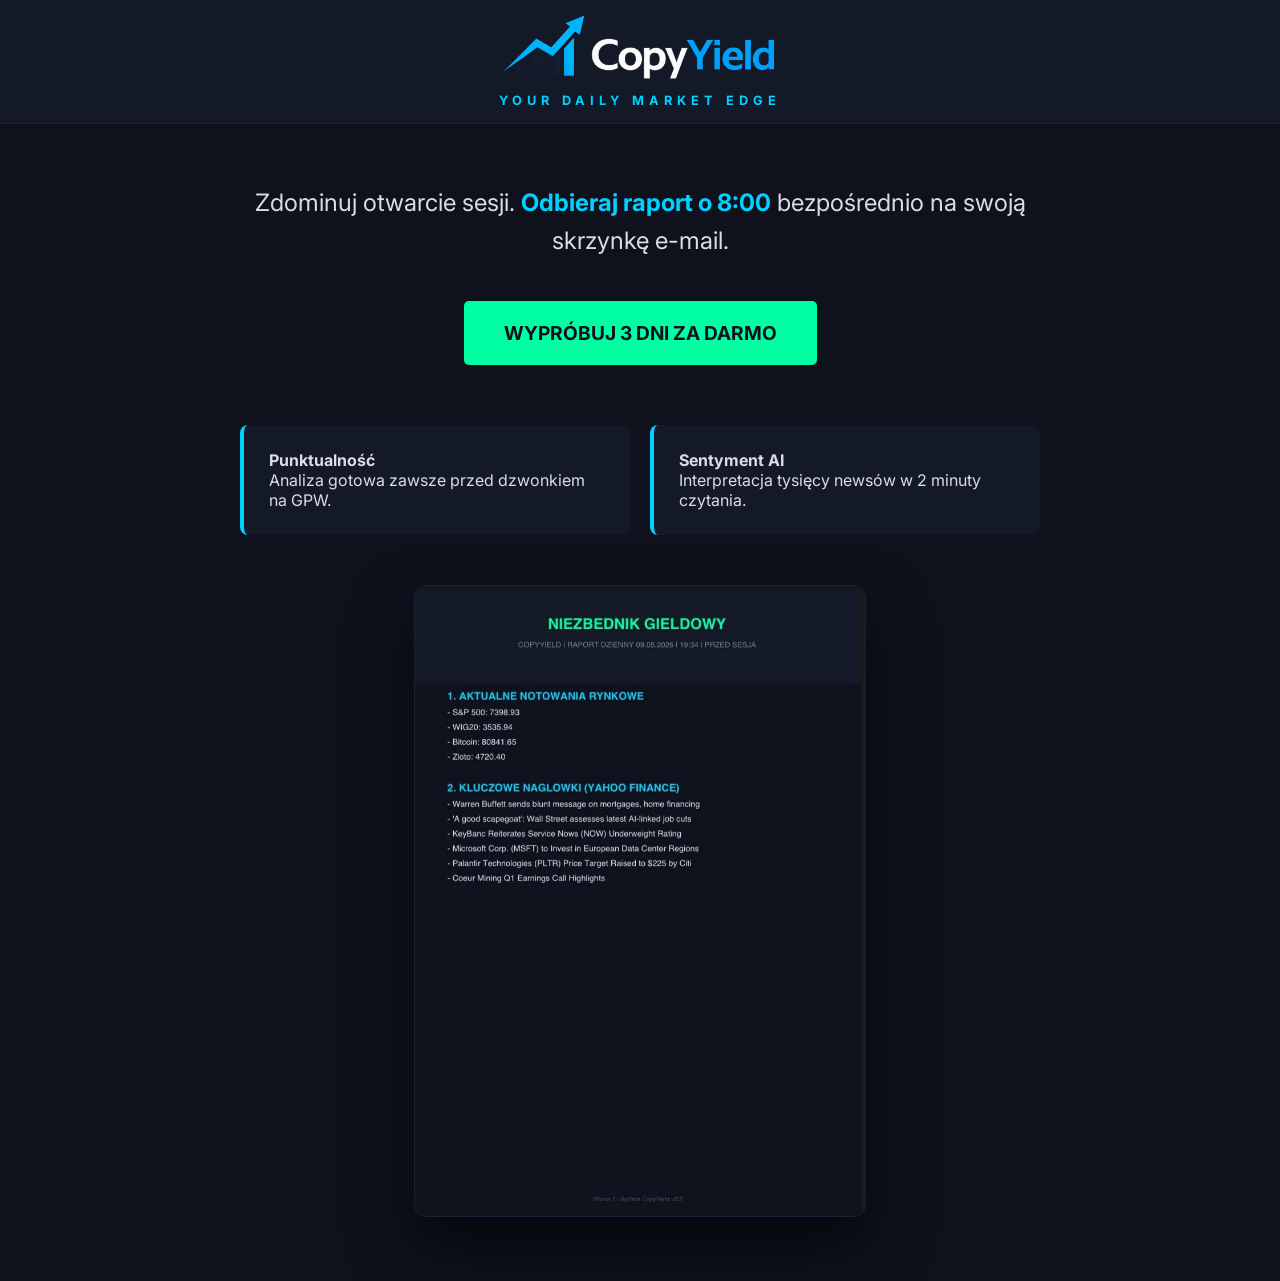
<file: index.html>
<!DOCTYPE html>
<html lang="pl">
<head>
    <meta charset="UTF-8">
    <meta name="viewport" content="width=device-width, initial-scale=1.0">
    <title>CopyYield | Your Daily Market Edge</title>
    <link href="https://fonts.googleapis.com/css2?family=Inter:wght@400;700&display=swap" rel="stylesheet">
    <link rel="stylesheet" href="style.css">
</head>
<body>
    <header>
        <div class="logo-container">
            <img src="logo.png" alt="CopyYield Logo" class="main-logo">
            <div class="motto">YOUR DAILY MARKET EDGE</div>
        </div>
    </header>

    <div class="container">
        <div class="hero-text">
            Zdominuj otwarcie sesji. <span class="highlight">Odbieraj raport o 8:00</span> bezpośrednio na swoją skrzynkę e-mail.
        </div>
        
        <a href="#" class="cta-button">WYPRÓBUJ 3 DNI ZA DARMO</a>

        <div class="features">
            <div class="feature-item">
                <strong>Punktualność</strong><br>Analiza gotowa zawsze przed dzwonkiem na GPW.
            </div>
            <div class="feature-item">
                <strong>Sentyment AI</strong><br>Interpretacja tysięcy newsów w 2 minuty czytania.
            </div>
        </div>

        <img src="preview.jpg" alt="Podgląd Raportu CopyYield" class="preview-img">
    </div>
</body>
</html>
</file>
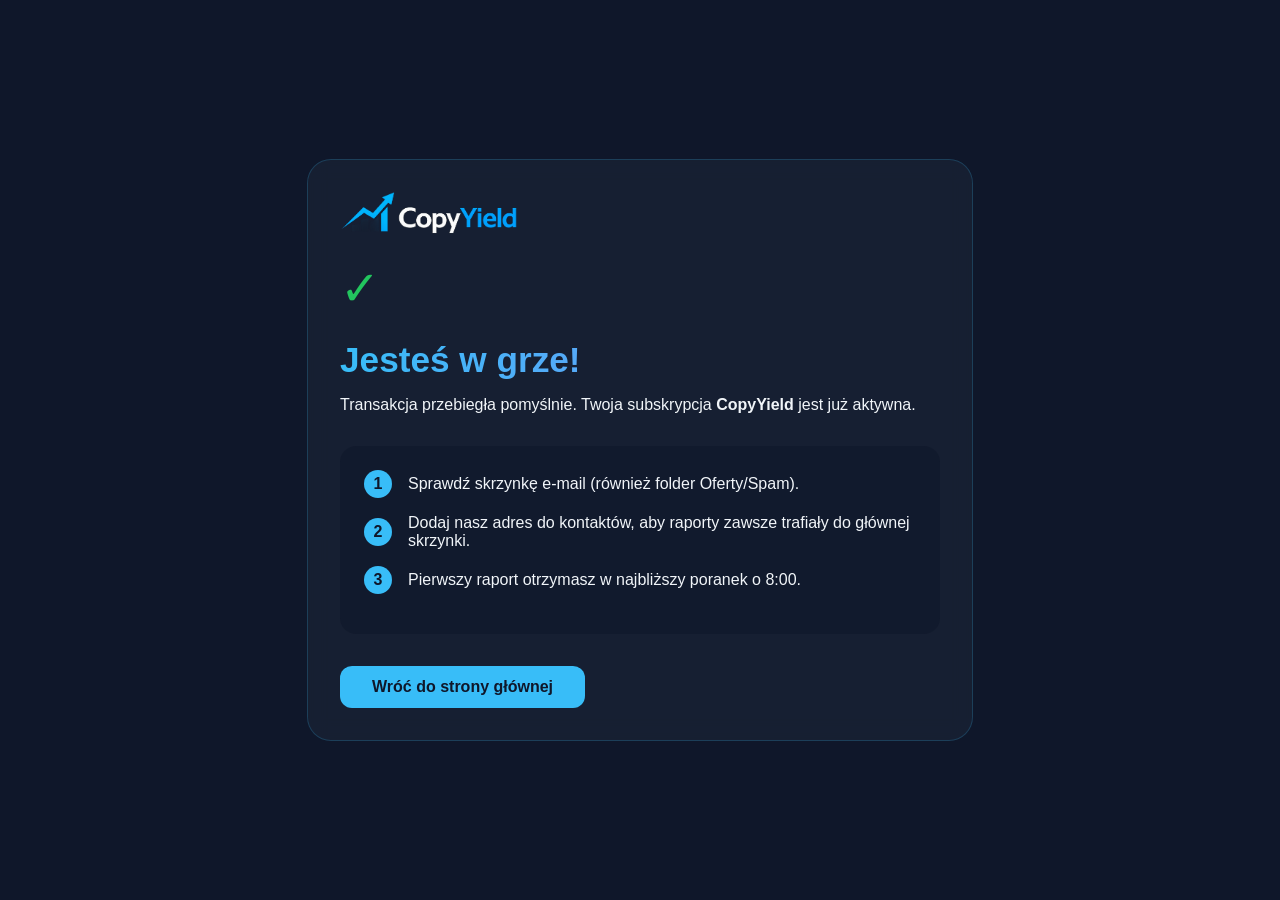
<file: success.html>
<!DOCTYPE html>
<html lang="pl">
<head>
    <meta charset="UTF-8">
    <meta name="viewport" content="width=device-width, initial-scale=1.0">
    <title>Witamy w CopyYield | Sukces</title>
    <link rel="stylesheet" href="success.css">
</head>
<body>
    <div class="container">
        <img src="logo.png" alt="CopyYield Logo" class="success-logo">
        
        <div class="icon">✓</div>
        <h1>Jesteś w grze!</h1>
        <p>Transakcja przebiegła pomyślnie. Twoja subskrypcja <strong>CopyYield</strong> jest już aktywna.</p>
        
        <div class="steps">
            <div class="step-item">
                <div class="step-number">1</div>
                <div>Sprawdź skrzynkę e-mail (również folder Oferty/Spam).</div>
            </div>
            <div class="step-item">
                <div class="step-number">2</div>
                <div>Dodaj nasz adres do kontaktów, aby raporty zawsze trafiały do głównej skrzynki.</div>
            </div>
            <div class="step-item">
                <div class="step-number">3</div>
                <div>Pierwszy raport otrzymasz w najbliższy poranek o 8:00.</div>
            </div>
        </div>

        <a href="index.html" class="btn">Wróć do strony głównej</a>
    </div>
</body>
</html>
</file>
<file: style.css>
:root {
    --bg-main: #0f121d;
    --bg-header: #141928;
    --accent-blue: #00d1ff;
    --accent-green: #00ffa3;
    --text-main: #dcdce6;
    --text-muted: #788296;
}

body {
    background-color: var(--bg-main);
    color: var(--text-main);
    font-family: 'Inter', sans-serif;
    margin: 0;
    display: flex;
    flex-direction: column;
    align-items: center;
    text-align: center;
}

header {
    background-color: var(--bg-header);
    width: 100%;
    padding: 15px 0; 
    border-bottom: 1px solid #1a2035;
}

.logo-container {
    display: flex;
    flex-direction: column;
    align-items: center;
    justify-content: center;
    overflow: hidden; 
}

.logo {
    color: white;
    font-size: 3rem;
    font-weight: 700;
    letter-spacing: -1px;
    margin: 0;
}

.motto {
    color: var(--accent-blue);
    font-size: 0.8rem;
    letter-spacing: 5px;
    font-weight: 700;
    margin-top: 5px;
}

.subtitle {
    color: var(--text-muted);
    font-size: 0.9rem;
    text-transform: uppercase;
    margin-top: 20px;
}

.container {
    max-width: 800px;
    padding: 60px 20px;
}

.hero-text {
    font-size: 1.5rem;
    line-height: 1.6;
    margin-bottom: 40px;
}

.highlight {
    color: var(--accent-blue);
    font-weight: bold;
}

.cta-button {
    background-color: var(--accent-green);
    color: var(--bg-main);
    padding: 20px 40px;
    font-weight: bold;
    text-decoration: none;
    border-radius: 5px;
    font-size: 1.2rem;
    transition: transform 0.2s, box-shadow 0.2s;
    display: inline-block;
}

.cta-button:hover {
    transform: translateY(-3px);
    background-color: #00e692;
    box-shadow: 0 10px 20px rgba(0, 255, 163, 0.2);
}

.preview-img {
    width: 100%;
    max-width: 450px;
    border: 1px solid #1a2035;
    border-radius: 12px;
    margin-top: 50px;
    box-shadow: 0 30px 60px rgba(0,0,0,0.6);
}

.features {
    display: grid;
    grid-template-columns: 1fr 1fr;
    gap: 20px;
    margin-top: 60px;
    text-align: left;
}

.feature-item {
    background: var(--bg-header);
    padding: 25px;
    border-radius: 8px;
    border-left: 4px solid var(--accent-blue);
}

.main-logo {
    max-width: 280px;      
    height: auto;          
    margin-bottom: 5px;     
    display: block;         
}


.logo-container {
    display: flex;
    flex-direction: column;
    align-items: center;
    padding: 0 10px;
}


/* RWD - poprawka na telefony */
@media (max-width: 600px) {
    .features {
        grid-template-columns: 1fr;
    }
    .logo {
        font-size: 2.2rem;
    }
}
</file>
<file: success.css>
:root {
    --bg-color: #0f172a;
    --accent-color: #38bdf8;
    --text-color: #f1f5f9;
}

body {
    font-family: 'Inter', sans-serif;
    background-color: var(--bg-color);
    color: var(--text-color);
    display: flex;
    justify-content: center;
    align-items: center;
    height: 100vh;
    margin: 0;
}

.container {
    max-width: 600px;
    padding: 2rem;
    border: 1px solid rgba(56, 189, 248, 0.2);
    border-radius: 24px;
    background: rgba(30, 41, 59, 0.5);
    backdrop-filter: blur(10px);
}

.success-logo {
    max-width: 180px;
    margin-bottom: 20px;
}

.icon {
    font-size: 3rem;
    color: #22c55e;
    margin-bottom: 1rem;
}

h1 {
    font-size: 2.2rem;
    margin-bottom: 0.5rem;
    background: linear-gradient(to right, #38bdf8, #818cf8);
    -webkit-background-clip: text;
    -webkit-text-fill-color: transparent;
}

.steps {
    text-align: left;
    margin: 2rem 0;
    background: rgba(15, 23, 42, 0.5);
    padding: 1.5rem;
    border-radius: 16px;
}

.step-item {
    display: flex;
    align-items: center;
    margin-bottom: 1rem;
}

.step-number {
    background: var(--accent-color);
    color: var(--bg-color);
    width: 28px;
    height: 28px;
    border-radius: 50%;
    display: flex;
    justify-content: center;
    align-items: center;
    font-weight: bold;
    margin-right: 1rem;
    flex-shrink: 0;
}

.btn {
    display: inline-block;
    padding: 12px 32px;
    background-color: var(--accent-color);
    color: var(--bg-color);
    text-decoration: none;
    border-radius: 12px;
    font-weight: bold;
}
</file>
